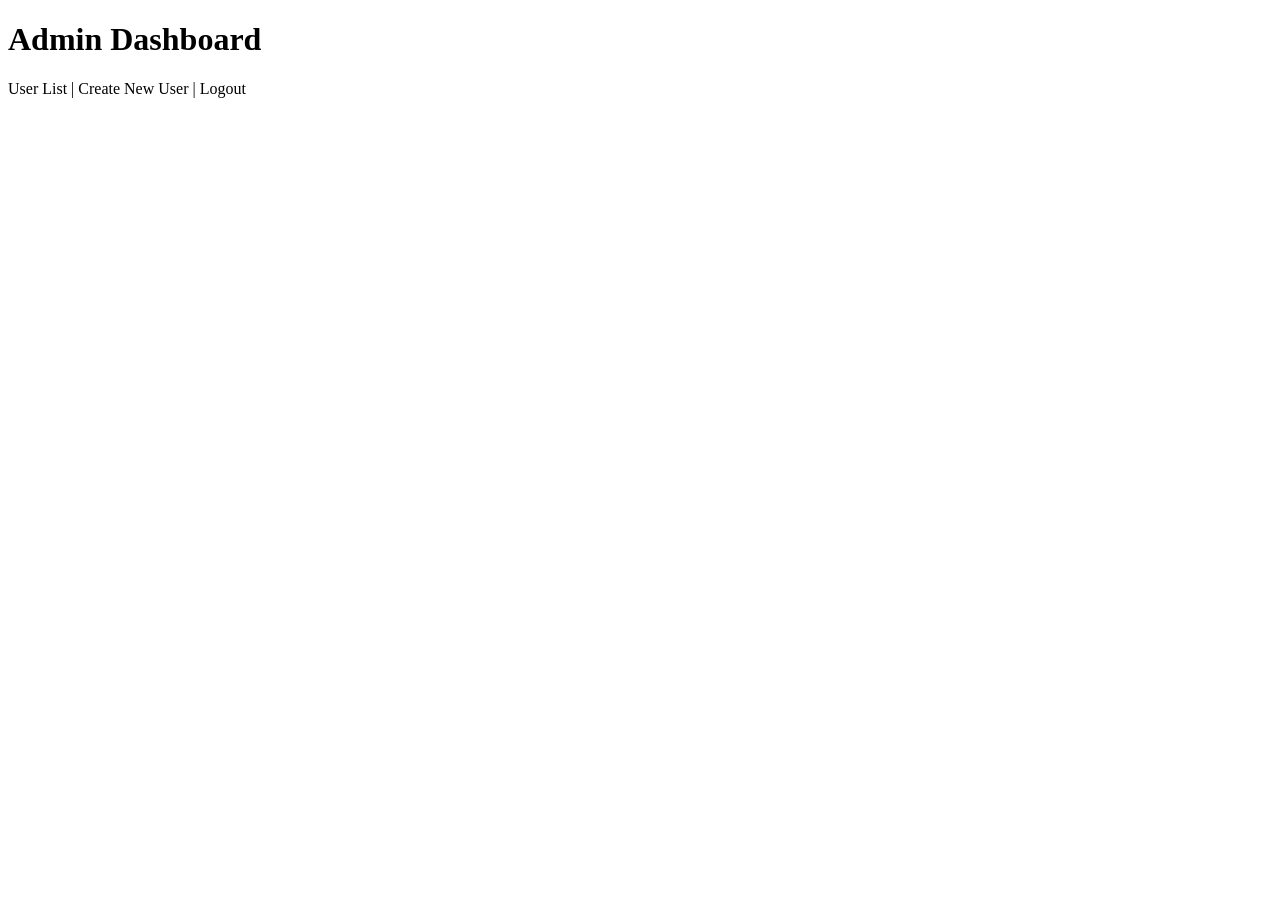
<file: src/main/resources/templates/index.html>
<!DOCTYPE html>
<html lang="en">
<head>
    <meta charset="UTF-8">
    <title>Title</title>
</head>
<body>
<h1>Admin Dashboard</h1>
<nav>
    <a th:href="@{/admin/list}">User List</a> |
    <a th:href="@{/admin/create}">Create New User</a> |
    <a th:href="@{/logout}">Logout</a>
</nav>
</body>
</html>
</file>
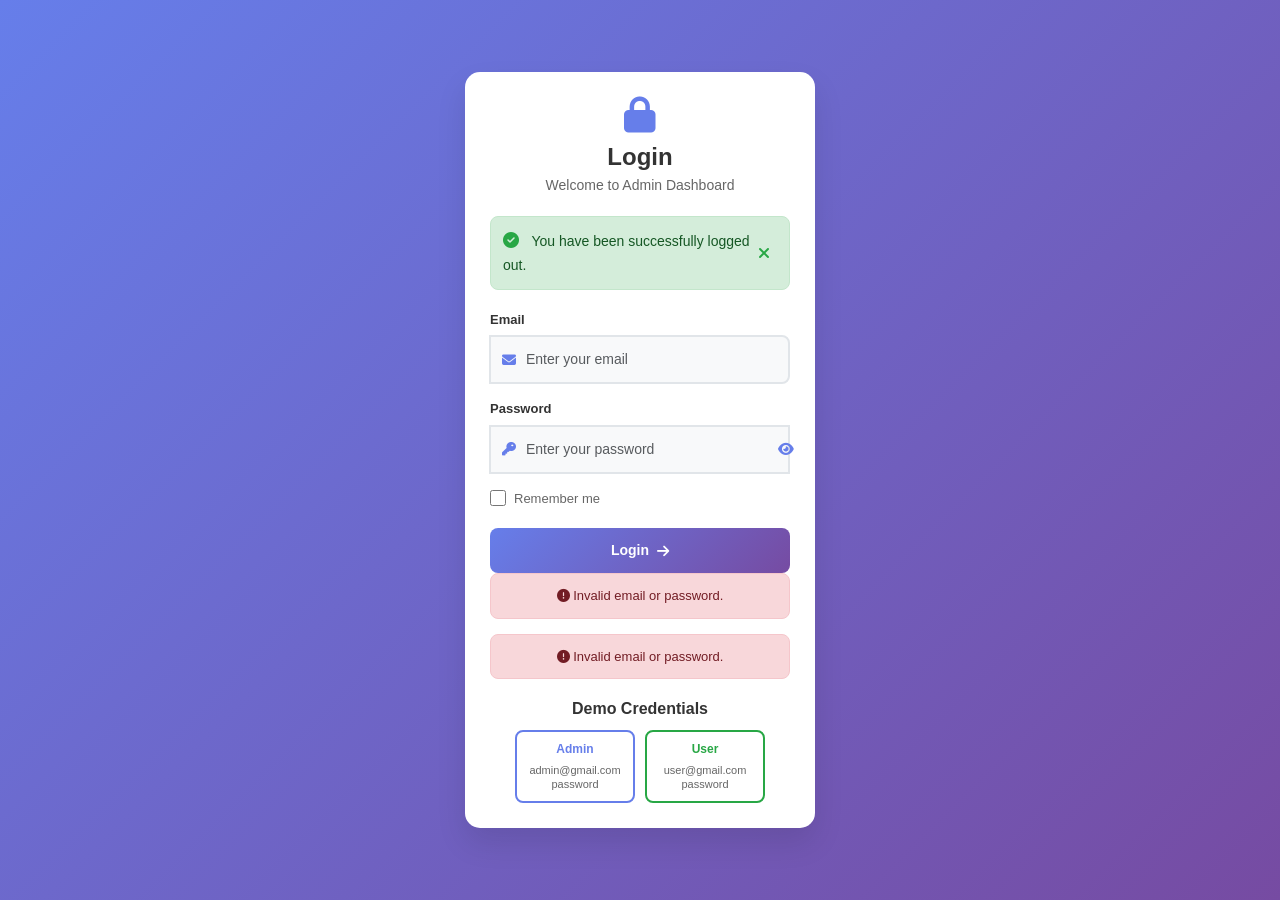
<file: src/main/resources/templates/login.html>
<!DOCTYPE html>
<html>
<head>
  <meta charset="UTF-8">
  <meta name="viewport" content="width=device-width, initial-scale=1.0">
  <title>Login - Admin Dashboard</title>
  <!-- Bootstrap 5 CSS -->
  <link href="https://cdn.jsdelivr.net/npm/bootstrap@5.3.0/dist/css/bootstrap.min.css" rel="stylesheet">
  <!-- Font Awesome for icons -->
  <link rel="stylesheet" href="https://cdnjs.cloudflare.com/ajax/libs/font-awesome/6.4.0/css/all.min.css">
  
  <style>
    body {
      margin: 0;
      padding: 0;
      min-height: 100vh;
      background: linear-gradient(135deg, #667eea 0%, #764ba2 100%);
      font-family: 'Segoe UI', Tahoma, Geneva, Verdana, sans-serif;
      display: flex;
      align-items: center;
      justify-content: center;
    }

    .login-container {
      background: white;
      border-radius: 15px;
      box-shadow: 0 15px 30px rgba(0, 0, 0, 0.1);
      padding: 25px;
      width: 100%;
      max-width: 350px;
      position: relative;
    }

    .login-header {
      text-align: center;
      margin-bottom: 20px;
    }

    .login-header i {
      font-size: 36px;
      color: #667eea;
      margin-bottom: 10px;
    }

    .login-header h1 {
      font-size: 24px;
      font-weight: 700;
      color: #333;
      margin: 0 0 3px 0;
    }

    .login-header p {
      color: #666;
      font-size: 14px;
      margin: 0;
    }

    .success-message {
      background: #d4edda;
      border: 1px solid #c3e6cb;
      border-radius: 8px;
      padding: 12px;
      margin-bottom: 20px;
      display: flex;
      align-items: center;
      justify-content: space-between;
    }

    .success-message i {
      color: #28a745;
      margin-right: 8px;
    }

    .success-message span {
      color: #155724;
      font-weight: 500;
      font-size: 14px;
    }

    .close-btn {
      background: none;
      border: none;
      color: #155724;
      font-size: 16px;
      cursor: pointer;
      padding: 0;
      width: 18px;
      height: 18px;
      display: flex;
      align-items: center;
      justify-content: center;
    }

    .form-group {
      margin-bottom: 15px;
      position: relative;
    }

    .form-group label {
      display: block;
      margin-bottom: 6px;
      font-weight: 600;
      color: #333;
      font-size: 13px;
    }

    .input-group {
      position: relative;
    }

    .input-group i {
      position: absolute;
      left: 12px;
      top: 50%;
      transform: translateY(-50%);
      color: #667eea;
      z-index: 2;
      font-size: 14px;
    }

    .form-control {
      width: 100%;
      padding: 12px 12px 12px 35px;
      border: 2px solid #e1e5e9;
      border-radius: 8px;
      font-size: 14px;
      transition: all 0.3s ease;
      background: #f8f9fa;
    }

    .form-control:focus {
      outline: none;
      border-color: #667eea;
      background: white;
      box-shadow: 0 0 0 3px rgba(102, 126, 234, 0.1);
    }

    .password-toggle {
      position: absolute;
      right: 12px;
      top: 50%;
      transform: translateY(-50%);
      background: none;
      border: none;
      color: #667eea;
      cursor: pointer;
      z-index: 2;
      font-size: 14px;
    }

    .remember-me {
      display: flex;
      align-items: center;
      margin-bottom: 20px;
    }

    .remember-me input[type="checkbox"] {
      margin-right: 8px;
      width: 16px;
      height: 16px;
      accent-color: #667eea;
    }

    .remember-me label {
      margin: 0;
      color: #666;
      font-size: 13px;
    }

    .login-btn {
      width: 100%;
      background: linear-gradient(135deg, #667eea 0%, #764ba2 100%);
      border: none;
      border-radius: 8px;
      padding: 12px;
      color: white;
      font-size: 14px;
      font-weight: 600;
      cursor: pointer;
      transition: all 0.3s ease;
      display: flex;
      align-items: center;
      justify-content: center;
      gap: 8px;
    }

    .login-btn:hover {
      transform: translateY(-2px);
      box-shadow: 0 8px 16px rgba(102, 126, 234, 0.3);
    }

    .demo-credentials {
      margin-top: 20px;
      text-align: center;
    }

    .demo-credentials h3 {
      font-size: 16px;
      font-weight: 600;
      color: #333;
      margin-bottom: 12px;
    }

    .credential-cards {
      display: flex;
      gap: 10px;
      justify-content: center;
    }

    .credential-card {
      background: white;
      border: 2px solid #e1e5e9;
      border-radius: 8px;
      padding: 10px;
      text-align: center;
      flex: 1;
      max-width: 120px;
      transition: all 0.3s ease;
    }

    .credential-card:hover {
      border-color: #667eea;
      transform: translateY(-2px);
    }

    .credential-card.admin {
      border-color: #667eea;
    }

    .credential-card.user {
      border-color: #28a745;
    }

    .credential-card h4 {
      font-size: 12px;
      font-weight: 600;
      margin: 0 0 6px 0;
    }

    .credential-card.admin h4 {
      color: #667eea;
    }

    .credential-card.user h4 {
      color: #28a745;
    }

    .credential-card p {
      font-size: 11px;
      color: #666;
      margin: 0;
      line-height: 1.3;
    }

    .error-message {
      background: #f8d7da;
      border: 1px solid #f5c6cb;
      border-radius: 8px;
      padding: 12px;
      margin-bottom: 15px;
      color: #721c24;
      font-size: 13px;
      text-align: center;
    }

    @media (max-width: 480px) {
      .login-container {
        margin: 15px;
        padding: 20px 15px;
      }
      
      .credential-cards {
        flex-direction: column;
        align-items: center;
        gap: 8px;
      }
      
      .credential-card {
        max-width: 150px;
      }
    }
  </style>
</head>
<body>
  <div class="login-container">
    <div class="login-header">
      <i class="fas fa-lock"></i>
      <h1>Login</h1>
      <p>Welcome to Admin Dashboard</p>
    </div>

    <!-- Success message for logout -->
    <div class="success-message" id="successMessage">
      <div>
        <i class="fas fa-check-circle"></i>
        <span>You have been successfully logged out.</span>
      </div>
      <button class="close-btn" onclick="closeSuccessMessage()">
        <i class="fas fa-times"></i>
      </button>
    </div>

    <form method="post" th:action="@{/login}">
      <div class="form-group">
        <label for="username">Email</label>
        <div class="input-group">
          <i class="fas fa-envelope"></i>
          <input type="email" class="form-control" id="username" name="username" placeholder="Enter your email" required>
        </div>
      </div>

      <div class="form-group">
        <label for="password">Password</label>
        <div class="input-group">
          <i class="fas fa-key"></i>
          <input type="password" class="form-control" id="password" name="password" placeholder="Enter your password" required>
          <button type="button" class="password-toggle" onclick="togglePassword()">
            <i class="fas fa-eye" id="passwordToggleIcon"></i>
          </button>
        </div>
      </div>

      <div class="remember-me">
        <input type="checkbox" id="remember-me" name="remember-me">
        <label for="remember-me">Remember me</label>
      </div>

      <button type="submit" class="login-btn">
        <span>Login</span>
        <i class="fas fa-arrow-right"></i>
      </button>

      <div th:if="${loginError}" class="error-message">
        <i class="fas fa-exclamation-circle"></i>
        <span th:text="${loginError}">Invalid email or password.</span>
      </div>

      <div th:if="${param.error} and ${loginError == null}" class="error-message">
        <i class="fas fa-exclamation-circle"></i>
        <span>Invalid email or password.</span>
      </div>
    </form>

    <div class="demo-credentials">
      <h3>Demo Credentials</h3>
      <div class="credential-cards">
        <div class="credential-card admin">
          <h4>Admin</h4>
          <p>admin@gmail.com<br>password</p>
        </div>
        <div class="credential-card user">
          <h4>User</h4>
          <p>user@gmail.com<br>password</p>
        </div>
      </div>
    </div>
  </div>

  <!-- Bootstrap JS Bundle -->
  <script src="https://cdn.jsdelivr.net/npm/bootstrap@5.3.0/dist/js/bootstrap.bundle.min.js"></script>
  
  <script>
    function togglePassword() {
      const passwordInput = document.getElementById('password');
      const toggleIcon = document.getElementById('passwordToggleIcon');
      
      if (passwordInput.type === 'password') {
        passwordInput.type = 'text';
        toggleIcon.classList.remove('fa-eye');
        toggleIcon.classList.add('fa-eye-slash');
      } else {
        passwordInput.type = 'password';
        toggleIcon.classList.remove('fa-eye-slash');
        toggleIcon.classList.add('fa-eye');
      }
    }

    function closeSuccessMessage() {
      const successMessage = document.getElementById('successMessage');
      successMessage.style.display = 'none';
    }

    // Auto-hide success message after 5 seconds
    setTimeout(function() {
      const successMessage = document.getElementById('successMessage');
      if (successMessage) {
        successMessage.style.opacity = '0';
        setTimeout(() => {
          successMessage.style.display = 'none';
        }, 300);
      }
    }, 5000);
  </script>
</body>
</html>
</file>
